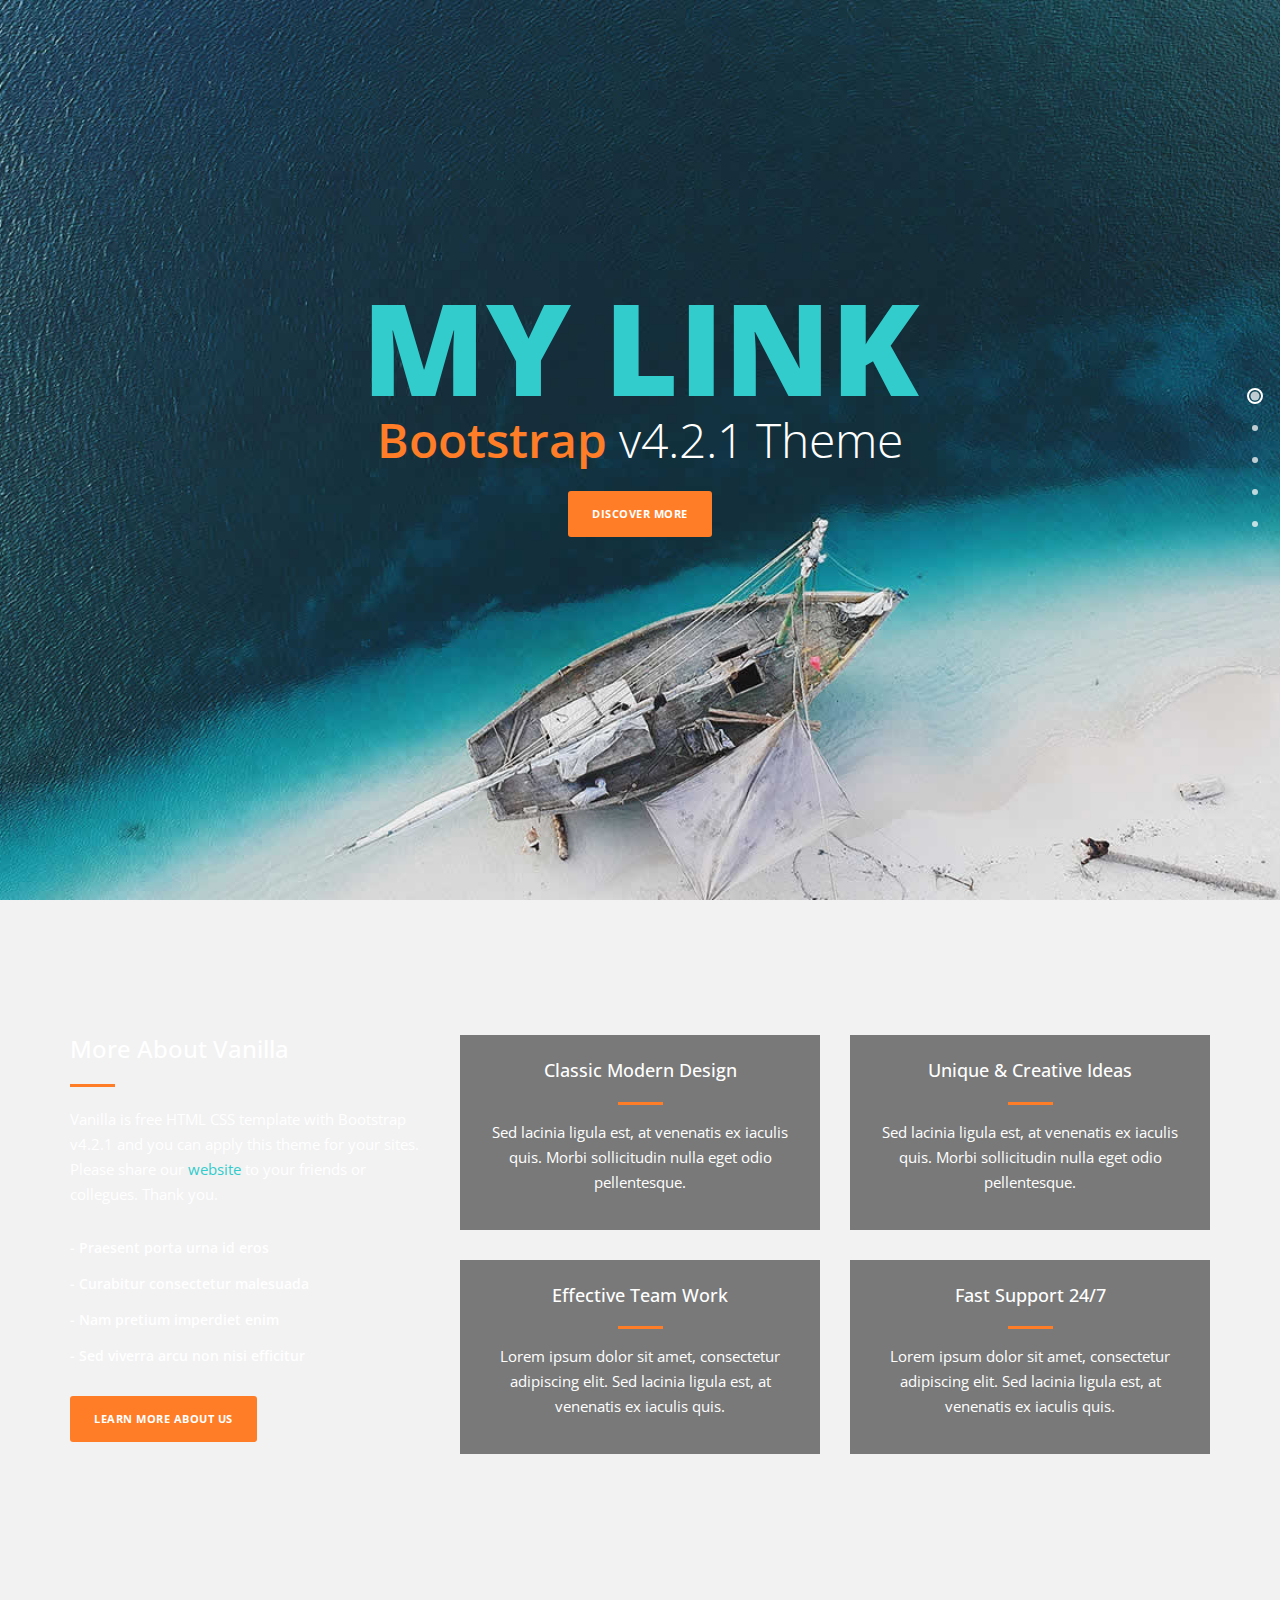
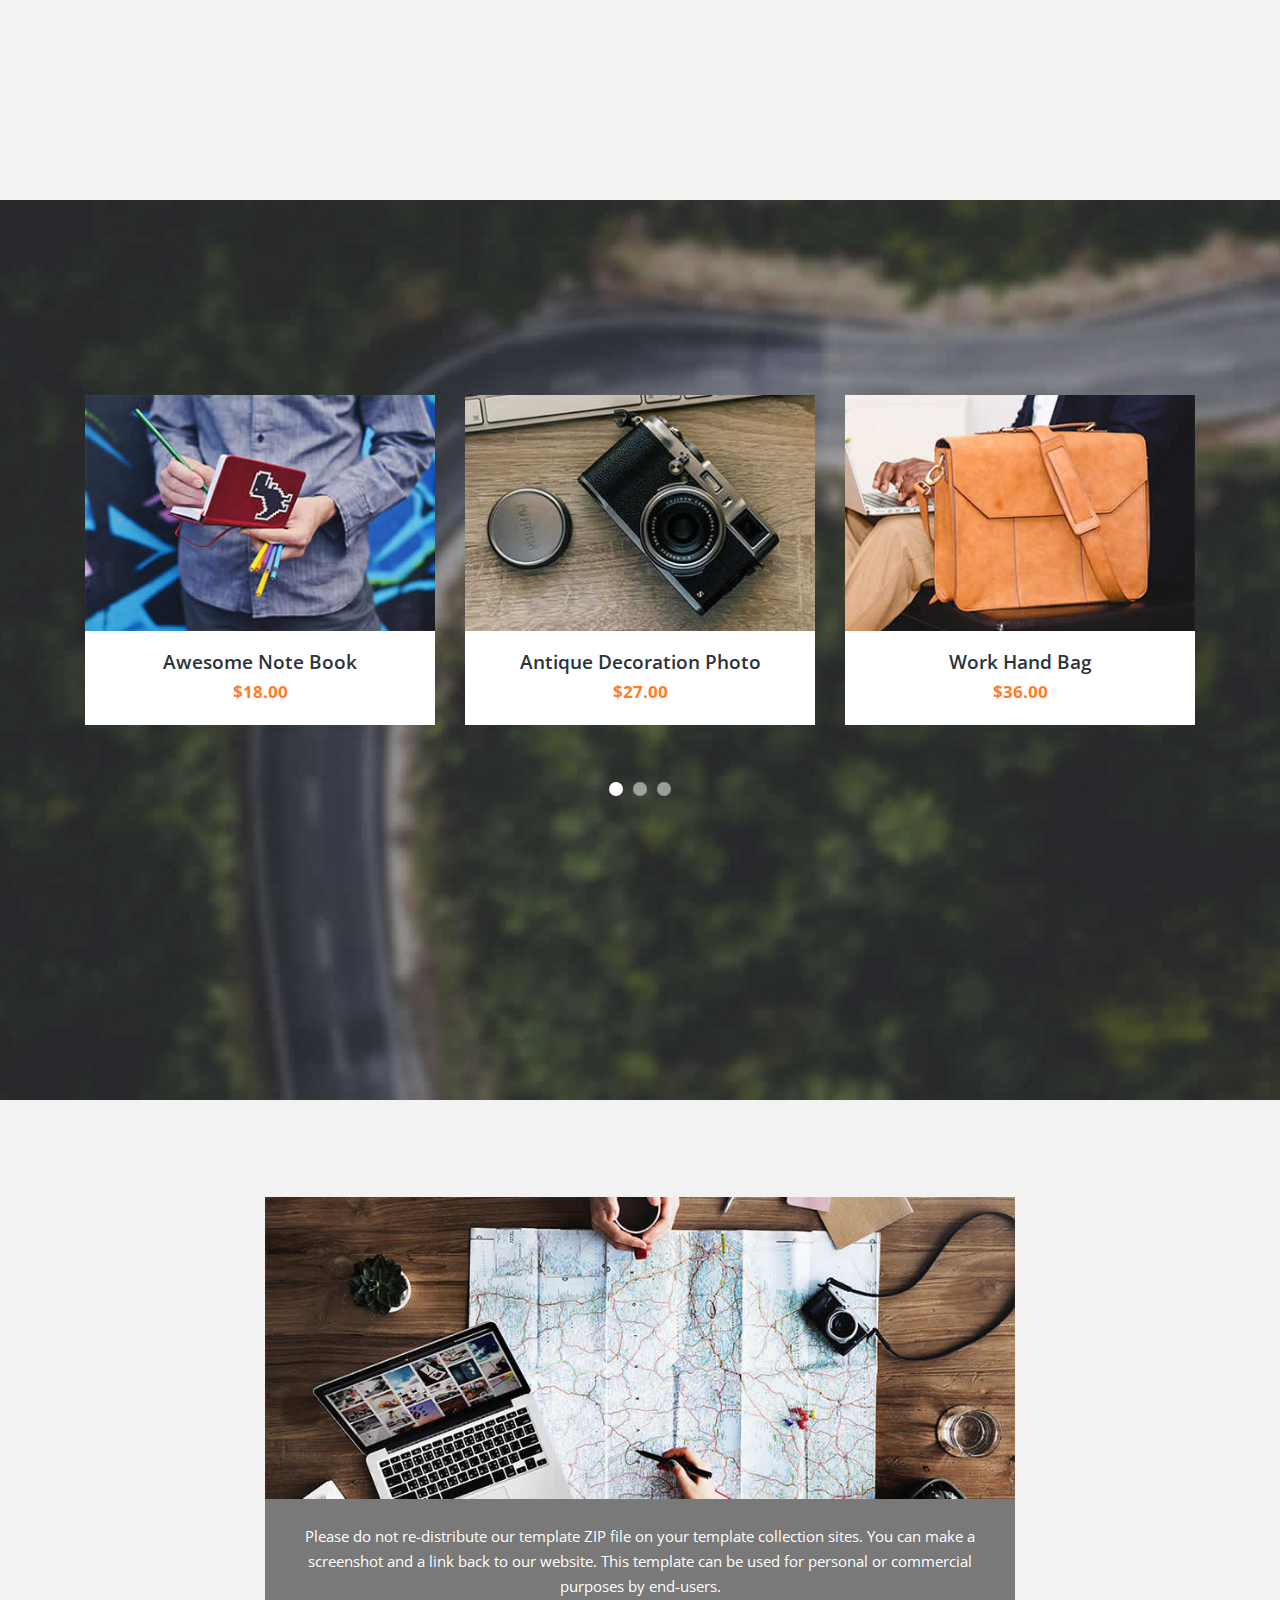
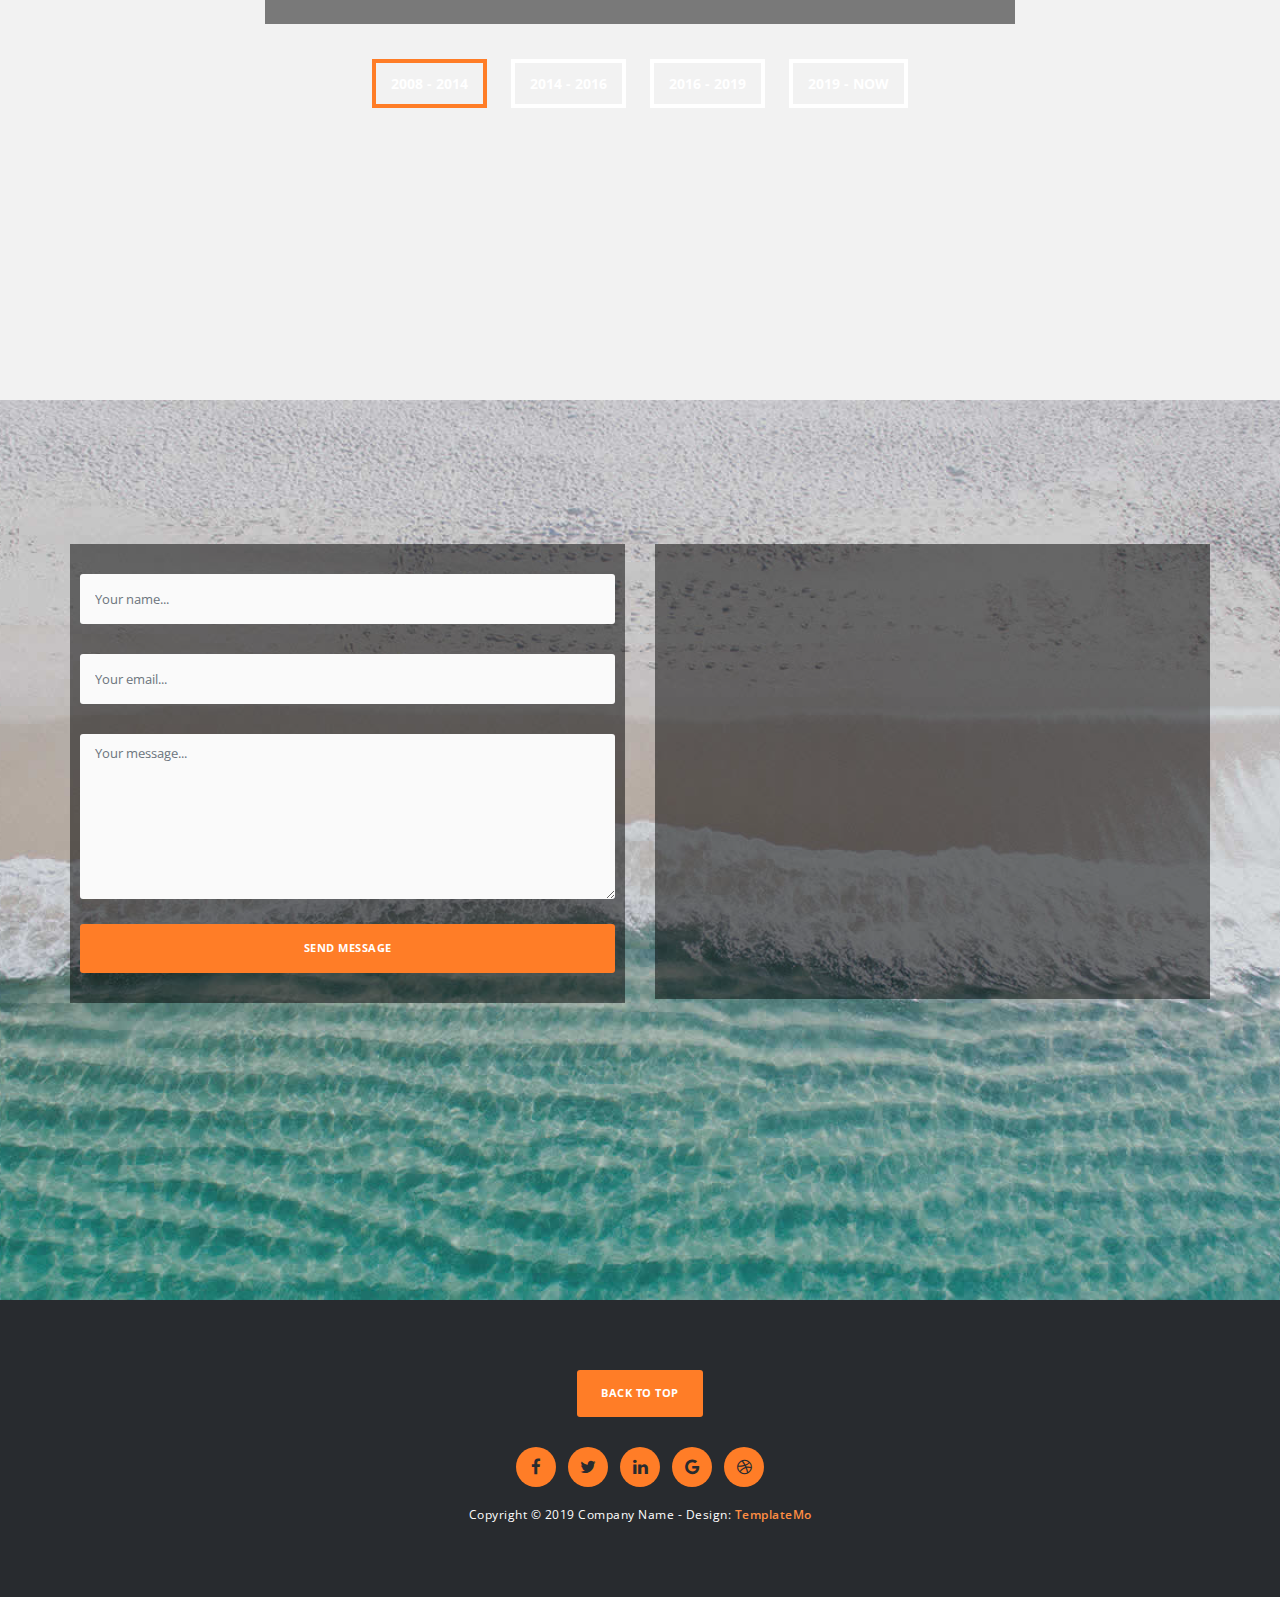
<file: index.html>
<!DOCTYPE html>
<html>
    <head>
        <meta charset="utf-8">
        <meta http-equiv="X-UA-Compatible" content="IE=edge,chrome=1">
        <title>Vanilla Bootstrap v4.2.1 Theme</title>
        <meta name="description" content="">
        <meta name="viewport" content="width=device-width, initial-scale=1">
        <link rel="apple-touch-icon" href="apple-touch-icon.png">

        <link rel="stylesheet" href="css/bootstrap.min.css">
        <link rel="stylesheet" href="css/fontAwesome.css">
        <link rel="stylesheet" href="css/hero-slider.css">
        <link rel="stylesheet" href="css/templatemo-main.css">
        <link rel="stylesheet" href="css/owl-carousel.css">

        <link href="https://fonts.googleapis.com/css?family=Open+Sans:300,400,600,700,800" rel="stylesheet">

        <script src="js/vendor/modernizr-2.8.3-respond-1.4.2.min.js"></script>
    </head>
<!--
Vanilla Template
https://templatemo.com/tm-526-vanilla
-->
<body>

    <div class="fixed-side-navbar">
        <ul class="nav flex-column">
            <li class="nav-item"><a class="nav-link" href="#home"><span>Intro</span></a></li>
            <li class="nav-item"><a class="nav-link" href="#services"><span>Services</span></a></li>
            <li class="nav-item"><a class="nav-link" href="#portfolio"><span>Portfolio</span></a></li>
            <li class="nav-item"><a class="nav-link" href="#our-story"><span>Our Story</span></a></li>
            <li class="nav-item"><a class="nav-link" href="#contact-us"><span>Contact Us</span></a></li>
        </ul>
    </div>

    <div class="parallax-content baner-content" id="home">
        <div class="container">
            <div class="first-content">
                <h1>
                    <a href="https://davidyehh.github.io/my-link/Welcome.html"> My Link </a>
                </h1>
                <span><em>Bootstrap</em> v4.2.1 Theme</span>
                <div class="primary-button">
                    <a href="#services">Discover More</a>
                </div>
            </div>
        </div>
    </div>


    <div class="service-content" id="services">
        <div class="container">
            <div class="row">
                <div class="col-md-4">
                    <div class="left-text">
                        <h4>More About Vanilla</h4>
                        <div class="line-dec"></div>
                        <p>Vanilla is free HTML CSS template with Bootstrap v4.2.1 and you can apply this theme for your sites. 
                        Please share our <a rel="nofollow" href="https://templatemo.com">website</a> to your friends or collegues. Thank you.</p>
                        <ul>
                            <li>-  Praesent porta urna id eros</li>
                            <li>-  Curabitur consectetur malesuada</li>
                            <li>-  Nam pretium imperdiet enim</li>
                            <li>-  Sed viverra arcu non nisi efficitur</li>
                        </ul>
                        <div class="primary-button">
                            <a href="#portfolio">Learn More About Us</a>
                        </div>
                    </div>
                </div>
                <div class="col-md-8">
                    <div class="row">
                        <div class="col-md-6">
                            <div class="service-item">
                                <h4>Classic Modern Design</h4>
                                <div class="line-dec"></div>
                                <p>Sed lacinia ligula est, at venenatis ex iaculis quis. Morbi sollicitudin nulla eget odio pellentesque.</p>
                            </div>
                        </div>
                        <div class="col-md-6">
                            <div class="service-item">
                                <h4>Unique &amp; Creative Ideas</h4>
                                <div class="line-dec"></div>
                                <p>Sed lacinia ligula est, at venenatis ex iaculis quis. Morbi sollicitudin nulla eget odio pellentesque.</p>
                            </div>
                        </div>
                        <div class="col-md-6">
                            <div class="service-item">
                                <h4>Effective Team Work</h4>
                                <div class="line-dec"></div>
                                <p>Lorem ipsum dolor sit amet, consectetur adipiscing elit. Sed lacinia ligula est, at venenatis ex iaculis quis.</p>
                            </div>
                        </div>
                        <div class="col-md-6">
                            <div class="service-item">
                                <h4>Fast Support 24/7</h4>
                                <div class="line-dec"></div>
                                <p>Lorem ipsum dolor sit amet, consectetur adipiscing elit. Sed lacinia ligula est, at venenatis ex iaculis quis.</p>
                            </div>
                        </div>
                    </div>
                </div>                
            </div>
        </div>
    </div>

    
    <div class="parallax-content projects-content" id="portfolio">
        <div class="container">
            <div class="row">
                <div class="col-md-12">
                    <div id="owl-testimonials" class="owl-carousel owl-theme">
                        <div class="item">
                            <div class="testimonials-item">
                                <a href="img/1st-big-item.jpg" data-lightbox="image-1"><img src="img/1st-item.jpg" alt=""></a>
                                <div class="text-content">
                                    <h4>Awesome Note Book</h4>
                                    <span>$18.00</span>
                                </div>
                            </div>
                        </div>
                        <div class="item">
                            <div class="testimonials-item">
                                <a href="img/2nd-big-item.jpg" data-lightbox="image-1"><img src="img/2nd-item.jpg" alt=""></a>
                                <div class="text-content">
                                    <h4>Antique Decoration Photo</h4>
                                    <span>$27.00</span>
                                </div>
                            </div>
                        </div>
                        <div class="item">
                            <div class="testimonials-item">
                                <a href="img/3rd-big-item.jpg" data-lightbox="image-1"><img src="img/3rd-item.jpg" alt=""></a>
                                <div class="text-content">
                                    <h4>Work Hand Bag</h4>
                                    <span>$36.00</span>
                                </div>
                            </div>
                        </div>
                        <div class="item">
                            <div class="testimonials-item">
                                <a href="img/4th-big-item.jpg" data-lightbox="image-1"><img src="img/4th-item.jpg" alt=""></a>
                                <div class="text-content">
                                    <h4>Smart Watch</h4>
                                    <span>$45.00</span>
                                </div>
                            </div>
                        </div>
                        <div class="item">
                            <div class="testimonials-item">
                                <a href="img/5th-big-item.jpg" data-lightbox="image-1"><img src="img/5th-item.jpg" alt=""></a>
                                <div class="text-content">
                                    <h4>PC Tablet Draw</h4>
                                    <span>$63.00</span>
                                </div>
                            </div>
                        </div>
                        <div class="item">
                            <div class="testimonials-item">
                                <a href="img/6th-big-item.jpg" data-lightbox="image-1"><img src="img/6th-item.jpg" alt=""></a>
                                <div class="text-content">
                                    <h4>Healthy Milkshake</h4>
                                    <span>$77.00</span>
                                </div>
                            </div>
                        </div>
                        <div class="item">
                            <div class="testimonials-item">
                                <a href="img/2nd-big-item.jpg" data-lightbox="image-1"><img src="img/2nd-item.jpg" alt=""></a>
                                <div class="text-content">
                                    <h4>Antique Decoration Photo</h4>
                                    <span>$84.50</span>
                                </div>
                            </div>
                        </div>
                        <div class="item">
                            <div class="testimonials-item">
                                <a href="img/1st-big-item.jpg" data-lightbox="image-1"><img src="img/1st-item.jpg" alt=""></a>
                                <div class="text-content">
                                    <h4>Awesome Notes Book</h4>
                                    <span>$96.75</span>
                                </div>
                            </div>
                        </div>
                    </div>
                </div>
            </div>
        </div>
    </div>


    <div class="tabs-content" id="our-story">
        <div class="container">
            <div class="row">
                <div class="col-md-8 mx-auto">
                    <div class="wrapper">
                    <section id="first-tab-group" class="tabgroup">
                      <div id="tab1">
                        <img src="img/1st-tab.jpg" alt="">
                        <p>Please do not re-distribute our template ZIP file on your template collection sites. You can make a screenshot and a link back to our website. This template can be used for personal or commercial purposes by end-users.</p>
                      </div>
                      <div id="tab2">
                        <img src="img/2nd-tab.jpg" alt="">
                        <p>Aliquam eu ultrices risus, sed condimentum diam. Duis risus nulla, elementum vitae nisi a, ornare maximus nisl. Morbi et vehicula est. Cras at vulputate justo. Cras eu nulla metus. Ut et pretium velit. Pellentesque at neque tristique dui tempor venenatis.</p>
                      </div>
                      <div id="tab3">
                        <img src="img/3rd-tab.jpg" alt="">
                        <p>Lorem ipsum dolor sit amet, consectetur adipiscing elit. Sed lacinia ligula est, at venenatis ex iaculis quis. Morbi sollicitudin nulla eget odio pellentesque, sed cursus diam iaculis.</p>
                      </div>
                      <div id="tab4">
                        <img src="img/4th-tab.jpg" alt="">
                        <p>Duis risus nulla, elementum vitae nisi a, ornare maximus nisl. Morbi et vehicula est. Cras at vulputate justo. Cras eu nulla metus. Ut et pretium velit. Pellentesque at neque tristique.</p>
                      </div>
                    </section>
                    <ul class="tabs clearfix" data-tabgroup="first-tab-group">
                      <li><a href="#tab1" class="active">2008 - 2014</a></li>
                      <li><a href="#tab2">2014 - 2016</a></li>
                      <li><a href="#tab3">2016 - 2019</a></li>
                      <li><a href="#tab4">2019 - Now</a></li>
                    </ul>
                    </div>
                </div>
            </div>
        </div>
    </div>


    <div class="parallax-content contact-content" id="contact-us">
        <div class="container">
            <div class="row">
                <div class="col-md-6">
                    <div class="contact-form">
                        <div class="row">
                            <form id="contact" action="" method="post">
                                <div class="row">
                                    <div class="col-md-12">
                                      <fieldset>
                                        <input name="name" type="text" class="form-control" id="name" placeholder="Your name..." required="">
                                      </fieldset>
                                    </div>
                                    <div class="col-md-12">
                                      <fieldset>
                                        <input name="email" type="email" class="form-control" id="email" placeholder="Your email..." required="">
                                      </fieldset>
                                    </div>
                                    <div class="col-md-12">
                                      <fieldset>
                                        <textarea name="message" rows="6" class="form-control" id="message" placeholder="Your message..." required=""></textarea>
                                      </fieldset>
                                    </div>
                                    <div class="col-md-12">
                                      <fieldset>
                                        <button type="submit" id="form-submit" class="btn">Send Message</button>
                                      </fieldset>
                                    </div>
                                </div>
                            </form>
                        </div>
                    </div>
                </div>
                <div class="col-md-6">
                    <div class="map">
                    <!-- How to change your own map point
                           1. Go to Google Maps
                           2. Click on your location point
                           3. Click "Share" and choose "Embed map" tab
                           4. Copy only URL and paste it within the src="" field below
                    -->

                        <iframe src="https://www.google.com/maps/embed?pb=!1m18!1m12!1m3!1d1197183.8373802372!2d-1.9415093691103689!3d6.781986417238027!2m3!1f0!2f0!3f0!3m2!1i1024!2i768!4f13.1!3m3!1m2!1s0xfdb96f349e85efd%3A0xb8d1e0b88af1f0f5!2sKumasi+Central+Market!5e0!3m2!1sen!2sth!4v1532967884907" width="100%" height="390" frameborder="0" style="border:0" allowfullscreen></iframe>
                    </div>
                </div>
            </div>
        </div>
    </div>

    <footer>
        <div class="container">
            <div class="row">
                <div class="col-md-12">
                    <div class="primary-button">
                        <a href="#home">Back To Top</a>
                    </div>
                    <ul>
                        <li><a href="#"><i class="fa fa-facebook"></i></a></li>
                        <li><a href="#"><i class="fa fa-twitter"></i></a></li>
                        <li><a href="#"><i class="fa fa-linkedin"></i></a></li>
                        <li><a href="#"><i class="fa fa-google"></i></a></li>
                        <li><a href="#"><i class="fa fa-dribbble"></i></a></li>
                    </ul>
                    <p>Copyright &copy; 2019 Company Name 
            
            		- Design: <a rel="nofollow noopener" href="https://templatemo.com"><em>TemplateMo</em></a></p>
                </div>
            </div>
        </div>
    </footer>



    <script src="https://ajax.googleapis.com/ajax/libs/jquery/1.11.2/jquery.min.js"></script>
    <script>window.jQuery || document.write('<script src="js/vendor/jquery-1.11.2.min.js"><\/script>')</script>
    <script src="js/vendor/bootstrap.min.js"></script>
    <script src="js/plugins.js"></script>
    <script src="js/main.js"></script>
    <script>
        function openCity(cityName) {
            var i;
            var x = document.getElementsByClassName("city");
            for (i = 0; i < x.length; i++) {
               x[i].style.display = "none";  
            }
            document.getElementById(cityName).style.display = "block";  
        }
    </script>

    <script>
        $(document).ready(function(){
          // Add smooth scrolling to all links
          $(".fixed-side-navbar a, .primary-button a").on('click', function(event) {

            // Make sure this.hash has a value before overriding default behavior
            if (this.hash !== "") {
              // Prevent default anchor click behavior
              event.preventDefault();

              // Store hash
              var hash = this.hash;

              // Using jQuery's animate() method to add smooth page scroll
              // The optional number (800) specifies the number of milliseconds it takes to scroll to the specified area
              $('html, body').animate({
                scrollTop: $(hash).offset().top
              }, 800, function(){
           
                // Add hash (#) to URL when done scrolling (default click behavior)
                window.location.hash = hash;
              });
            } // End if
          });
        });
    </script>

</body>
</html>
</file>
<file: css/hero-slider.css>
/* -------------------------------- 

Primary style

-------------------------------- */
*, *::after, *::before {
  -webkit-box-sizing: border-box;
  -moz-box-sizing: border-box;
  box-sizing: border-box;
}

html {
  font-size: 62.5%;
}

body {
  font-family: "Open Sans", sans-serif;
  color: #2c343b;
  background-color: #f2f2f2;
}

a {
  color: #d44457;
  text-decoration: none;
}

img {
  max-width: 100%;
}

/* -------------------------------- 

Main Components 

-------------------------------- */
.cd-header {
  position: absolute;
  z-index: 2;
  top: 0;
  left: 0;
  width: 100%;
  height: 50px;
  background-color: #21272c;
  -webkit-font-smoothing: antialiased;
  -moz-osx-font-smoothing: grayscale;
}
@media only screen and (min-width: 768px) {
  .cd-header {
    height: 70px;
    background-color: transparent;
  }
}

#cd-logo {
  float: left;
  margin: 13px 0 0 5%;
}
#cd-logo img {
  display: block;
}
@media only screen and (min-width: 768px) {
  #cd-logo {
    margin: 23px 0 0 5%;
  }
}

.cd-primary-nav {
  /* mobile first - navigation hidden by default, triggered by tap/click on navigation icon */
  float: right;
  margin-right: 5%;
  width: 44px;
  height: 100%;
}
.cd-primary-nav ul {
  position: absolute;
  top: 0;
  left: 0;
  width: 100%;
  -webkit-transform: translateY(-100%);
  -moz-transform: translateY(-100%);
  -ms-transform: translateY(-100%);
  -o-transform: translateY(-100%);
  transform: translateY(-100%);
}
.cd-primary-nav ul.is-visible {
  box-shadow: 0 3px 8px rgba(0, 0, 0, 0.2);
  -webkit-transform: translateY(50px);
  -moz-transform: translateY(50px);
  -ms-transform: translateY(50px);
  -o-transform: translateY(50px);
  transform: translateY(50px);
}
.cd-primary-nav a {
  display: block;
  height: 50px;
  line-height: 50px;
  padding-left: 5%;
  background: #21272c;
  border-top: 1px solid #333c44;
  color: #ffffff;
}
@media only screen and (min-width: 768px) {
  .cd-primary-nav {
    /* reset navigation values */
    width: auto;
    height: auto;
    background: none;
  }
  .cd-primary-nav ul {
    position: static;
    width: auto;
    -webkit-transform: translateY(0);
    -moz-transform: translateY(0);
    -ms-transform: translateY(0);
    -o-transform: translateY(0);
    transform: translateY(0);
    line-height: 70px;
  }
  .cd-primary-nav ul.is-visible {
    -webkit-transform: translateY(0);
    -moz-transform: translateY(0);
    -ms-transform: translateY(0);
    -o-transform: translateY(0);
    transform: translateY(0);
  }
  .cd-primary-nav li {
    display: inline-block;
    margin-left: 1em;
  }
  .cd-primary-nav a {
    display: inline-block;
    height: auto;
    font-weight: 600;
    line-height: normal;
    background: transparent;
    padding: .6em 1em;
    border-top: none;
  }
}

/* -------------------------------- 

Slider

-------------------------------- */
.cd-hero {
  position: relative;
  -webkit-font-smoothing: antialiased;
  -moz-osx-font-smoothing: grayscale;
}

.cd-hero-slider {
  position: relative;
  height: 360px;
  overflow: hidden;
}
.cd-hero-slider li {
  position: absolute;
  top: 0;
  left: 0;
  width: 100%;
  height: 100%;
  -webkit-transform: translateX(100%);
  -moz-transform: translateX(100%);
  -ms-transform: translateX(100%);
  -o-transform: translateX(100%);
  transform: translateX(100%);
}
.cd-hero-slider li.selected {
  /* this is the visible slide */
  position: relative;
  -webkit-transform: translateX(0);
  -moz-transform: translateX(0);
  -ms-transform: translateX(0);
  -o-transform: translateX(0);
  transform: translateX(0);
}
.cd-hero-slider li.move-left {
  /* slide hidden on the left */
  -webkit-transform: translateX(-100%);
  -moz-transform: translateX(-100%);
  -ms-transform: translateX(-100%);
  -o-transform: translateX(-100%);
  transform: translateX(-100%);
}
.cd-hero-slider li.is-moving, .cd-hero-slider li.selected {
  /* the is-moving class is assigned to the slide which is moving outside the viewport */
  -webkit-transition: -webkit-transform 0.5s;
  -moz-transition: -moz-transform 0.5s;
  transition: transform 0.5s;
}
@media only screen and (min-width: 768px) {
  .cd-hero-slider {
    height: 500px;
  }
}
@media only screen and (min-width: 1170px) {
  .cd-hero-slider {
    height: 680px;
  }
}

/* -------------------------------- 

Single slide style

-------------------------------- */
.cd-hero-slider li {
  background-position: center center;
  background-size: cover;
  background-repeat: no-repeat;
}
.cd-hero-slider li:first-of-type {
  background-image: url(../img/slide_01.jpg);
}
.cd-hero-slider li:nth-of-type(2) {
  background-image: url(../img/slide_02.jpg);
}
.cd-hero-slider li:nth-of-type(3) {
  background-image: url(../img/slide_03.jpg);
}
.cd-hero-slider .cd-full-width,
.cd-hero-slider .cd-half-width {
  position: absolute;
  width: 100%;
  height: 100%;
  z-index: 1;
  left: 0;
  top: 0;
  /* this padding is used to align the text */
  padding-top: 80px;
  text-align: center;
  /* Force Hardware Acceleration in WebKit */
  -webkit-backface-visibility: hidden;
  backface-visibility: hidden;
  -webkit-transform: translateZ(0);
  -moz-transform: translateZ(0);
  -ms-transform: translateZ(0);
  -o-transform: translateZ(0);
  transform: translateZ(0);
}
.cd-hero-slider .cd-img-container {
  /* hide image on mobile device */
  display: none;
}
.cd-hero-slider .cd-img-container img {
  position: absolute;
  left: 50%;
  top: 50%;
  bottom: auto;
  right: auto;
  -webkit-transform: translateX(-50%) translateY(-50%);
  -moz-transform: translateX(-50%) translateY(-50%);
  -ms-transform: translateX(-50%) translateY(-50%);
  -o-transform: translateX(-50%) translateY(-50%);
  transform: translateX(-50%) translateY(-50%);
}
.cd-hero-slider .cd-bg-video-wrapper {
  /* hide video on mobile device */
  display: none;
  position: absolute;
  top: 0;
  left: 0;
  width: 100%;
  height: 100%;
  overflow: hidden;
}
.cd-hero-slider .cd-bg-video-wrapper video {
  /* you won't see this element in the html, but it will be injected using js */
  display: block;
  min-height: 100%;
  min-width: 100%;
  max-width: none;
  height: auto;
  width: auto;
  position: absolute;
  left: 50%;
  top: 50%;
  bottom: auto;
  right: auto;
  -webkit-transform: translateX(-50%) translateY(-50%);
  -moz-transform: translateX(-50%) translateY(-50%);
  -ms-transform: translateX(-50%) translateY(-50%);
  -o-transform: translateX(-50%) translateY(-50%);
  transform: translateX(-50%) translateY(-50%);
}
.cd-hero-slider h2, .cd-hero-slider p {
  text-shadow: 0 1px 3px rgba(0, 0, 0, 0.1);
  line-height: 1.2;
  margin: 0 auto 14px;
  color: #ffffff;
  width: 90%;
  max-width: 400px;
}
.cd-hero-slider h2 {
  font-size: 2.4rem;
}
.cd-hero-slider p {
  font-size: 1.4rem;
  line-height: 1.4;
}
.cd-hero-slider .cd-btn {
  display: inline-block;
  padding: 1.2em 1.4em;
  margin-top: .8em;
  background-color: rgba(212, 68, 87, 0.9);
  font-size: 1.3rem;
  font-weight: 700;
  letter-spacing: 1px;
  color: #ffffff;
  text-transform: uppercase;
  box-shadow: 0 3px 6px rgba(0, 0, 0, 0.1);
  -webkit-transition: background-color 0.2s;
  -moz-transition: background-color 0.2s;
  transition: background-color 0.2s;
}
.cd-hero-slider .cd-btn.secondary {
  background-color: rgba(22, 26, 30, 0.8);
}
.cd-hero-slider .cd-btn:nth-of-type(2) {
  margin-left: 1em;
}
.no-touch .cd-hero-slider .cd-btn:hover {
  background-color: #d44457;
}
.no-touch .cd-hero-slider .cd-btn.secondary:hover {
  background-color: #161a1e;
}
@media only screen and (min-width: 768px) {
  .cd-hero-slider .cd-full-width,
  .cd-hero-slider .cd-half-width {
    padding-top: 150px;
  }
  .cd-hero-slider .cd-bg-video-wrapper {
    display: block;
  }
  .cd-hero-slider .cd-half-width {
    width: 45%;
  }
  .cd-hero-slider .cd-half-width:first-of-type {
    left: 5%;
  }
  .cd-hero-slider .cd-half-width:nth-of-type(2) {
    right: 5%;
    left: auto;
  }
  .cd-hero-slider .cd-img-container {
    display: block;
  }
  .cd-hero-slider h2, .cd-hero-slider p {
    max-width: 520px;
  }
  .cd-hero-slider h2 {
    font-size: 2.4em;
    font-weight: 300;
  }
  .cd-hero-slider .cd-btn {
    font-size: 1.4rem;
  }
}
@media only screen and (min-width: 1170px) {
  .cd-hero-slider .cd-full-width,
  .cd-hero-slider .cd-half-width {
    padding-top: 250px;
  }
  .cd-hero-slider h2, .cd-hero-slider p {
    margin-bottom: 20px;
  }
  .cd-hero-slider h2 {
    font-size: 3.2em;
  }
  .cd-hero-slider p {
    font-size: 1.6rem;
  }
}

/* -------------------------------- 

Single slide animation

-------------------------------- */
@media only screen and (min-width: 768px) {
  .cd-hero-slider .cd-half-width {
    opacity: 0;
    -webkit-transform: translateX(40px);
    -moz-transform: translateX(40px);
    -ms-transform: translateX(40px);
    -o-transform: translateX(40px);
    transform: translateX(40px);
  }
  .cd-hero-slider .move-left .cd-half-width {
    -webkit-transform: translateX(-40px);
    -moz-transform: translateX(-40px);
    -ms-transform: translateX(-40px);
    -o-transform: translateX(-40px);
    transform: translateX(-40px);
  }
  .cd-hero-slider .selected .cd-half-width {
    /* this is the visible slide */
    opacity: 1;
    -webkit-transform: translateX(0);
    -moz-transform: translateX(0);
    -ms-transform: translateX(0);
    -o-transform: translateX(0);
    transform: translateX(0);
  }
  .cd-hero-slider .is-moving .cd-half-width {
    /* this is the slide moving outside the viewport 
    wait for the end of the transition on the <li> parent before set opacity to 0 and translate to 40px/-40px */
    -webkit-transition: opacity 0s 0.5s, -webkit-transform 0s 0.5s;
    -moz-transition: opacity 0s 0.5s, -moz-transform 0s 0.5s;
    transition: opacity 0s 0.5s, transform 0s 0.5s;
  }
  .cd-hero-slider li.selected.from-left .cd-half-width:nth-of-type(2),
  .cd-hero-slider li.selected.from-right .cd-half-width:first-of-type {
    /* this is the selected slide - different animation if it's entering from left or right */
    -webkit-transition: opacity 0.4s 0.2s, -webkit-transform 0.5s 0.2s;
    -moz-transition: opacity 0.4s 0.2s, -moz-transform 0.5s 0.2s;
    transition: opacity 0.4s 0.2s, transform 0.5s 0.2s;
  }
  .cd-hero-slider li.selected.from-left .cd-half-width:first-of-type,
  .cd-hero-slider li.selected.from-right .cd-half-width:nth-of-type(2) {
    /* this is the selected slide - different animation if it's entering from left or right */
    -webkit-transition: opacity 0.4s 0.4s, -webkit-transform 0.5s 0.4s;
    -moz-transition: opacity 0.4s 0.4s, -moz-transform 0.5s 0.4s;
    transition: opacity 0.4s 0.4s, transform 0.5s 0.4s;
  }
  .cd-hero-slider .cd-full-width h2,
  .cd-hero-slider .cd-full-width p,
  .cd-hero-slider .cd-full-width .cd-btn {
    opacity: 0;
    -webkit-transform: translateX(100px);
    -moz-transform: translateX(100px);
    -ms-transform: translateX(100px);
    -o-transform: translateX(100px);
    transform: translateX(100px);
  }
  .cd-hero-slider .move-left .cd-full-width h2,
  .cd-hero-slider .move-left .cd-full-width p,
  .cd-hero-slider .move-left .cd-full-width .cd-btn {
    opacity: 0;
    -webkit-transform: translateX(-100px);
    -moz-transform: translateX(-100px);
    -ms-transform: translateX(-100px);
    -o-transform: translateX(-100px);
    transform: translateX(-100px);
  }
  .cd-hero-slider .selected .cd-full-width h2,
  .cd-hero-slider .selected .cd-full-width p,
  .cd-hero-slider .selected .cd-full-width .cd-btn {
    /* this is the visible slide */
    opacity: 1;
    -webkit-transform: translateX(0);
    -moz-transform: translateX(0);
    -ms-transform: translateX(0);
    -o-transform: translateX(0);
    transform: translateX(0);
  }
  .cd-hero-slider li.is-moving .cd-full-width h2,
  .cd-hero-slider li.is-moving .cd-full-width p,
  .cd-hero-slider li.is-moving .cd-full-width .cd-btn {
    /* this is the slide moving outside the viewport 
    wait for the end of the transition on the li parent before set opacity to 0 and translate to 100px/-100px */
    -webkit-transition: opacity 0s 0.5s, -webkit-transform 0s 0.5s;
    -moz-transition: opacity 0s 0.5s, -moz-transform 0s 0.5s;
    transition: opacity 0s 0.5s, transform 0s 0.5s;
  }
  .cd-hero-slider li.selected h2 {
    -webkit-transition: opacity 0.4s 0.2s, -webkit-transform 0.5s 0.2s;
    -moz-transition: opacity 0.4s 0.2s, -moz-transform 0.5s 0.2s;
    transition: opacity 0.4s 0.2s, transform 0.5s 0.2s;
  }
  .cd-hero-slider li.selected p {
    -webkit-transition: opacity 0.4s 0.3s, -webkit-transform 0.5s 0.3s;
    -moz-transition: opacity 0.4s 0.3s, -moz-transform 0.5s 0.3s;
    transition: opacity 0.4s 0.3s, transform 0.5s 0.3s;
  }
  .cd-hero-slider li.selected .cd-btn {
    -webkit-transition: opacity 0.4s 0.4s, -webkit-transform 0.5s 0.4s, background-color 0.2s 0s;
    -moz-transition: opacity 0.4s 0.4s, -moz-transform 0.5s 0.4s, background-color 0.2s 0s;
    transition: opacity 0.4s 0.4s, transform 0.5s 0.4s, background-color 0.2s 0s;
  }
}
/* -------------------------------- 

Slider navigation

-------------------------------- */
.cd-slider-nav {
  display: none;
  position: absolute;
  width: 100%;
  bottom: 0;
  z-index: 2;
  text-align: center;
  height: 55px;
  background-color: rgba(0, 1, 1, 0.5);
}
.cd-slider-nav nav, .cd-slider-nav ul, .cd-slider-nav li, .cd-slider-nav a {
  height: 100%;
}
.cd-slider-nav nav {
  display: inline-block;
  position: relative;
}
.cd-slider-nav .cd-marker {
  position: absolute;
  bottom: 0;
  left: 0;
  width: 60px;
  height: 100%;
  color: #d44457;
  background-color: #ffffff;
  box-shadow: inset 0 2px 0 currentColor;
  -webkit-transition: -webkit-transform 0.2s, box-shadow 0.2s;
  -moz-transition: -moz-transform 0.2s, box-shadow 0.2s;
  transition: transform 0.2s, box-shadow 0.2s;
}
.cd-slider-nav .cd-marker.item-2 {
  -webkit-transform: translateX(100%);
  -moz-transform: translateX(100%);
  -ms-transform: translateX(100%);
  -o-transform: translateX(100%);
  transform: translateX(100%);
}
.cd-slider-nav .cd-marker.item-3 {
  -webkit-transform: translateX(200%);
  -moz-transform: translateX(200%);
  -ms-transform: translateX(200%);
  -o-transform: translateX(200%);
  transform: translateX(200%);
}
.cd-slider-nav .cd-marker.item-4 {
  -webkit-transform: translateX(300%);
  -moz-transform: translateX(300%);
  -ms-transform: translateX(300%);
  -o-transform: translateX(300%);
  transform: translateX(300%);
}
.cd-slider-nav .cd-marker.item-5 {
  -webkit-transform: translateX(400%);
  -moz-transform: translateX(400%);
  -ms-transform: translateX(400%);
  -o-transform: translateX(400%);
  transform: translateX(400%);
}
.cd-slider-nav ul::after {
  clear: both;
  content: "";
  display: table;
}
.cd-slider-nav li {
  display: inline-block;
  width: 60px;
  float: left;
}
.cd-slider-nav li.selected a {
  color: #2c343b;
}
.no-touch .cd-slider-nav li.selected a:hover {
  background-color: transparent;
}
.cd-slider-nav a {
  display: block;
  position: relative;
  padding-top: 35px;
  font-size: 1rem;
  font-weight: 700;
  color: #a8b4be;
  -webkit-transition: background-color 0.2s;
  -moz-transition: background-color 0.2s;
  transition: background-color 0.2s;
}
.cd-slider-nav a::before {
  content: '';
  position: absolute;
  width: 24px;
  height: 24px;
  top: 8px;
  left: 50%;
  right: auto;
  -webkit-transform: translateX(-50%);
  -moz-transform: translateX(-50%);
  -ms-transform: translateX(-50%);
  -o-transform: translateX(-50%);
  transform: translateX(-50%);
}
.no-touch .cd-slider-nav a:hover {
  background-color: rgba(0, 1, 1, 0.5);
}
.cd-slider-nav li:first-of-type a::before {
  background-position: 0 0;
}
.cd-slider-nav li.selected:first-of-type a::before {
  background-position: 0 -24px;
}
.cd-slider-nav li:nth-of-type(2) a::before {
  background-position: -24px 0;
}
.cd-slider-nav li.selected:nth-of-type(2) a::before {
  background-position: -24px -24px;
}
.cd-slider-nav li:nth-of-type(3) a::before {
  background-position: -48px 0;
}
.cd-slider-nav li.selected:nth-of-type(3) a::before {
  background-position: -48px -24px;
}
.cd-slider-nav li:nth-of-type(4) a::before {
  background-position: -72px 0;
}
.cd-slider-nav li.selected:nth-of-type(4) a::before {
  background-position: -72px -24px;
}
.cd-slider-nav li:nth-of-type(5) a::before {
  background-position: -96px 0;
}
.cd-slider-nav li.selected:nth-of-type(5) a::before {
  background-position: -96px -24px;
}
@media only screen and (min-width: 768px) {
  .cd-slider-nav {
    height: 80px;
  }
  .cd-slider-nav .cd-marker,
  .cd-slider-nav li {
    width: 95px;
  }
  .cd-slider-nav a {
    padding-top: 48px;
    font-size: 1.1rem;
    text-transform: uppercase;
  }
  .cd-slider-nav a::before {
    top: 18px;
  }
}

/* -------------------------------- 

Main content

-------------------------------- */
.cd-main-content {
  width: 90%;
  max-width: 768px;
  margin: 0 auto;
  padding: 2em 0;
}
.cd-main-content p {
  font-size: 1.4rem;
  line-height: 1.8;
  color: #999999;
  margin: 2em 0;
}
@media only screen and (min-width: 1170px) {
  .cd-main-content {
    padding: 3em 0;
  }
  .cd-main-content p {
    font-size: 1.6rem;
  }
}

/* -------------------------------- 

Javascript disabled

-------------------------------- */
.no-js .cd-hero-slider li {
  display: none;
}
.no-js .cd-hero-slider li.selected {
  display: block;
}

.no-js .cd-slider-nav {
  display: none;
}
</file>
<file: css/templatemo-main.css>
/*

Vanilla Template

https://templatemo.com/tm-526-vanilla

*/

p {
  font-size: 15px;
  line-height: 25px;
}

section {
  padding: 25px 0 35px;
  background: #fff;
}

body { 
  position: relative; /* we need this for the scrollspy */ 
  font-size: 14px;
}

a { color: #3CC; }

a:hover { color: #FF0; }

/*----------
  NAV
----------*/

.fixed-side-navbar {
  position: fixed;
  top: 50%;
  right: 0;
  z-index: 99999;
  margin-top: -100px;
  text-align: right;
  padding: 30px 0;
  -webkit-transition: all .3s;
  transition: all .3s;
}
.fixed-side-navbar:hover {
  background: transparent;
}
.fixed-side-navbar:hover .nav > li > a > span {
  color: rgba(0, 0, 0, 0.5);
  display: block;
  background-color: #fff;
  text-align: center;
  text-transform: uppercase;
  font-size: 12px;
  padding: 2px 12px;
  border-radius: 15px;
}
.fixed-side-navbar .nav > li a.active {
  background-color: transparent;
  color: black;
}
.fixed-side-navbar .nav > li a.active:after {
  -webkit-transform: scale(0.9);
          transform: scale(0.9);
}
.fixed-side-navbar .nav > li a.active:before {
  content: '';
  position: absolute;
  top: 50%;
  right: 17px;
  margin-top: -8px;
  width: 16px;
  height: 16px;
  background: transparent;
  border: 2px solid #fff;
  border-radius: 10px;
}
.nav>li {
  position: relative;
  display: block;
}
.fixed-side-navbar .nav > li a {
  color: #fff;
  min-height: 32px;
  background: transparent;
  padding: 5px 45px 5px 25px;
  border-right: none;
}
.fixed-side-navbar .nav > li a span {
  display: none;
  -webkit-transition: all .2s;
  transition: all .2s;
}
.fixed-side-navbar .nav > li a:after {
  content: '';
  position: absolute;
  top: 50%;
  right: 20px;
  margin-top: -5px;
  width: 10px;
  height: 10px;
  border-radius: 10px;
  background: rgba(250, 250, 250, 0.75);
  -webkit-transition: all .3s;
  transition: all .3s;
  -webkit-transform: scale(0.6);
          transform: scale(0.6);
}
.fixed-side-navbar .nav > li a:hover {
  background-color: transparent;
  border-top-left-radius: 5px;
  border-bottom-left-radius: 5px;
  border-color: black;
  boder-right: 0;
}
.fixed-side-navbar .nav > li a:hover > span {
  color: black;
  display: block;
}

.fadeInRight {
  -webkit-animation-name: fadeInRight;
          animation-name: fadeInRight;
}


.primary-button a {
  display: inline-block;
  background-color: #ff7d27;
  padding: 15px 24px;
  border-radius: 3px;
  text-transform: uppercase;
  font-size: 11px;
  color: #fff;
  font-weight: 700;
  text-decoration: none;
  letter-spacing: 0.5px;
}


.parallax-content {
  width: 100%;
  min-height: 100vh;
  background-size: cover;
}


.baner-content {
  padding-top: 30vh;
  text-align: center;
  background-image: url(../img/1st-section.jpg);
}

.baner-content h1 {
  margin-top: 0px;
  font-size: 128px;
  color: #fff;
  font-weight: 900;
  text-transform: uppercase;
  margin-bottom: 0px;
}

.baner-content em {
  color: #ff7d27;
  font-weight: 600;
  font-style: normal;
}

.baner-content span {
  display: inline-block;
  margin-top: -20px;
  font-weight: 300;
  font-size: 48px;
  color: #fff;
}

.baner-content .primary-button {
  margin-top: 15px;
}



.service-content {
  padding-left: 15px;
  padding-right: 15px;
  padding-top: 15vh;
  background-image: url(../img/2nd-section.jpg);
  background-attachment: fixed;
  min-height: 100vh;
  background-size: cover;
  background-position: center center;
}

.service-content .left-text h4 {
  font-size: 24px;
  font-weight: 500;
  color: #fff;
}

h4, .h4 {
  font-size: 18px;
}

.service-content .left-text .line-dec {
  width: 45px;
  height: 3px;
  background-color: #ff7d27;
  margin: 20px 0px 20px 0px;
}

.service-content .left-text p {
  color: #fff;
}

.service-content .left-text ul {
  padding: 0;
  margin-top: 30px;
  list-style: none;
}

.service-content .left-text ul li {
  margin: 15px 0px;
  font-weight: 600;
  color: #fff;
}

.service-content .left-text .primary-button {
  margin: 30px 0px;
}

.service-content .service-item {
  background-color: rgba(0, 0, 0, 0.5);
  padding: 25px 30px;
  text-align: center;
  color: #fff;
  margin-bottom: 30px;
}

.service-content .service-item .line-dec {
  width: 45px;
  height: 3px;
  background-color: #ff7d27;
  margin: 20px auto 15px auto;
}



.projects-content {
  padding-top: 20vh;
  background-image: url(../img/3rd-section.jpg);
}

.projects-content .item img {
  width: 100%;
}

.projects-content .item {
  margin: 15px;
}

.projects-content .item .text-content {
  background-color: #fff;
  text-align: center;
  padding: 20px;
}

.projects-content .item .text-content h4 {
  margin-top: 0px;
  font-size: 19px;
  font-weight: 600;
}

.projects-content .item .text-content span {
  font-style: normal;
  font-size: 17px;
  font-weight: 700;
  color: #ff7d27;
}

.owl-pagination {
  margin-top: 40px;
  opacity: 1;
  display: inline-block;
}

.owl-page span {
  display: block;
  width: 14px;
  height: 14px;
  margin: 0px 5px;
  filter: alpha(opacity=50);
  opacity: 0.5;
  -webkit-border-radius: 20px;
  -moz-border-radius: 20px;
  border-radius: 20px;
  background: #fff;
}


.tabs-content {
  padding-left: 15px;
  padding-right: 15px;
  padding-top: 8vh;
  background-image: url(../img/4th-section.jpg);
  background-attachment: fixed;
  min-height: 100vh;
  background-size: cover;
  background-position: center center;
}

section {
  background-color: transparent;
  padding-bottom: 15px;
}

.wrapper {
  text-align: center;
}

.tabs {
  list-style: none;
  margin: 0px;
  padding: 0px;
}

.tabs li {
  display: inline-block;
  text-align: center;
  margin: 10px;
}

.tabs a {
  display:block;
  text-align:center;
  text-decoration:none;
  text-transform:uppercase;
  color:#fff;
  font-size: 14px;
  font-weight: 700;
  padding:10px 15px;
  border:4px solid #fff;
}

.tabs a:hover {
  color: #ff7d27;
}

.tabs .active {
  border:4px solid #ff7d27;
}

.tabgroup div  {

}

.tabgroup p {
  background-color: rgba(0, 0, 0, 0.5);
  color: #fff;
  padding: 25px;
}

.clearfix:after {
  content:"";
  display:table;
  clear:both;
}


.contact-content {
  padding-left: 15px;
  padding-right: 15px;
  padding-top: 16vh;
  background-image: url(../img/5th-section.jpg);
}

.contact-form {
  background-color: rgba(0, 0, 0, 0.5);
  padding: 30px 25px;
  margin-bottom: 30px;
}

#contact input {
  border-radius: 3px;
  padding-left: 15px;
  font-size: 13px;
  color: #232323;
  background-color: rgba(250, 250, 250, 1);
  outline: none;
  border: none;
  box-shadow: none;
  line-height: 50px;
  height: 50px;
  width: 100%;
  margin-bottom: 30px;
}

#contact textarea {
  border-radius: 3px;
  padding-left: 15px;
  padding-top: 10px;
  font-size: 13px;
  color: #232323;
  background-color: rgba(250, 250, 250, 1);
  outline: none;
  border: none;
  box-shadow: none;
  height: 165px;
  max-height: 220px;
  width: 100%;
  margin-bottom: 25px;
}

#contact button {
  display: inline-block;
  background-color: #ff7d27;
  padding: 15px 24px;
  width: 100%;
  border-radius: 3px;
  text-transform: uppercase;
  font-size: 11px;
  color: #fff;
  font-weight: 700;
  text-decoration: none;
  letter-spacing: 0.5px;
}

.map {
  margin-bottom: 30px;
  width: 100%;
  background-color: rgba(0, 0, 0, 0.5);
  padding: 30px 20px;
}



footer {
  text-align: center;
  background-color: #282b2f;
  padding: 70px 0px;
}

footer .primary-button {
  margin-bottom: 30px;
}

footer ul {
  padding: 0px;
  margin: 0px;
  list-style: none;
}

footer ul li {
  display: inline-block;
  margin: 0px 4px;
}

footer ul li a {
  width: 40px;
  height: 40px;
  line-height: 40px;
  text-align: center;
  display: inline-block;
  background-color: #ff7d27;
  color: #282b2f;
  border-radius: 50%;
  text-decoration: none;
  transition: all 0.5s;
  font-size: 17px;
}

footer ul li a:hover {
  color: #282b2f;
  background-color: #ff8e43;
}

footer p {
  font-size: 12px;
  color: #fff;
  margin-top: 15px;
  color: #fff;
  letter-spacing: 0.5px;
  margin-bottom: 0px;
}

footer em {
  color: #ff8e43;
  font-weight: 600;
  font-style: normal;
}

@media (max-width: 767px){
  
  .baner-content {
    padding-top: 30vh;
  }

  .baner-content h1 {
    font-size: 64px;
  }

  .baner-content em {
  }

  .baner-content span {
    font-size: 24px;
  }

  .baner-content .primary-button {
    margin-top: 15px;
  }

  .service-content {
    padding-top: 5vh;
    text-align: center;
  }

  .service-content .left-text .line-dec {
    width: 45px;
    height: 3px;
    background-color: #ff7d27;
    margin: 20px auto 20px auto;
  }

  .service-content .left-text ul {
    text-align: left;
  }

  .service-content .service-item {
    background-color: rgba(0, 0, 0, 0.5);
    padding: 25px 30px;
    text-align: center;
    color: #fff;
    margin-bottom: 30px;
  }

}

@media (min-width: 1200px) {
  .container {
    max-width: 1170px;
  }
}

/* LIGHT BOX */

body:after {
  content: url(../img/close.png) url(../img/loading.gif) url(../img/prev.png) url(../img/next.png);
  display: none;
}

body.lb-disable-scrolling {
  overflow: hidden;
}

.lightboxOverlay {
  position: absolute;
  top: 0;
  left: 0;
  z-index: 99999;
  background-color: black;
  filter: progid:DXImageTransform.Microsoft.Alpha(Opacity=80);
  opacity: 0.8;
  display: none;
}

.lightbox {
  position: absolute;
  top: 0;
  left: 0;
  width: 100%;
  z-index: 100000;
  text-align: center;
  line-height: 0;
  font-weight: normal;
}

.lightbox .lb-image {
  display: block;
  height: auto;
  max-width: inherit;
  max-height: none;
  border-radius: 3px;

  /* Image border */
  border: 4px solid white;
}

.lightbox a img {
  border: none;
}

.lb-outerContainer {
  position: relative;
  *zoom: 1;
  width: 250px;
  height: 250px;
  margin: 0 auto;
  border-radius: 4px;

  /* Background color behind image.
     This is visible during transitions. */
  background-color: white;
}

.lb-outerContainer:after {
  content: "";
  display: table;
  clear: both;
}

.lb-loader {
  position: absolute;
  top: 43%;
  left: 0;
  height: 25%;
  width: 100%;
  text-align: center;
  line-height: 0;
}

.lb-cancel {
  display: block;
  width: 32px;
  height: 32px;
  margin: 0 auto;
  background: url(../img/loading.gif) no-repeat;
}

.lb-nav {
  position: absolute;
  top: 0;
  left: 0;
  height: 100%;
  width: 100%;
  z-index: 10;
}

.lb-container > .nav {
  left: 0;
}

.lb-nav a {
  outline: none;
  background-image: url('[data-uri]');
}

.lb-prev, .lb-next {
  height: 100%;
  cursor: pointer;
  display: block;
}

.lb-nav a.lb-prev {
  width: 34%;
  left: 0;
  float: left;
  background: url(../img/prev.png) left 48% no-repeat;
  filter: progid:DXImageTransform.Microsoft.Alpha(Opacity=0);
  opacity: 0;
  -webkit-transition: opacity 0.6s;
  -moz-transition: opacity 0.6s;
  -o-transition: opacity 0.6s;
  transition: opacity 0.6s;
}

.lb-nav a.lb-prev:hover {
  filter: progid:DXImageTransform.Microsoft.Alpha(Opacity=100);
  opacity: 1;
}

.lb-nav a.lb-next {
  width: 64%;
  right: 0;
  float: right;
  background: url(../img/next.png) right 48% no-repeat;
  filter: progid:DXImageTransform.Microsoft.Alpha(Opacity=0);
  opacity: 0;
  -webkit-transition: opacity 0.6s;
  -moz-transition: opacity 0.6s;
  -o-transition: opacity 0.6s;
  transition: opacity 0.6s;
}

.lb-nav a.lb-next:hover {
  filter: progid:DXImageTransform.Microsoft.Alpha(Opacity=100);
  opacity: 1;
}

.lb-dataContainer {
  margin: 0 auto;
  padding-top: 5px;
  *zoom: 1;
  width: 100%;
  -moz-border-radius-bottomleft: 4px;
  -webkit-border-bottom-left-radius: 4px;
  border-bottom-left-radius: 4px;
  -moz-border-radius-bottomright: 4px;
  -webkit-border-bottom-right-radius: 4px;
  border-bottom-right-radius: 4px;
}

.lb-dataContainer:after {
  content: "";
  display: table;
  clear: both;
}

.lb-data {
  padding: 0 4px;
  color: #ccc;
}

.lb-data .lb-details {
  width: 85%;
  float: left;
  text-align: left;
  line-height: 1.1em;
}

.lb-data .lb-caption {
  font-size: 13px;
  font-weight: bold;
  line-height: 1em;
}

.lb-data .lb-caption a {
  color: #4ae;
}

.lb-data .lb-number {
  display: block;
  clear: left;
  padding-bottom: 1em;
  font-size: 12px;
  color: #999999;
}

.lb-data .lb-close {
  display: block;
  float: right;
  width: 30px;
  height: 30px;
  background: url(../img/close.png) top right no-repeat;
  text-align: right;
  outline: none;
  filter: progid:DXImageTransform.Microsoft.Alpha(Opacity=70);
  opacity: 0.7;
  -webkit-transition: opacity 0.2s;
  -moz-transition: opacity 0.2s;
  -o-transition: opacity 0.2s;
  transition: opacity 0.2s;
}

.lb-data .lb-close:hover {
  cursor: pointer;
  filter: progid:DXImageTransform.Microsoft.Alpha(Opacity=100);
  opacity: 1;
}
</file>
<file: css/owl-carousel.css>
/* 
 *  Core Owl Carousel CSS File
 *  v1.3.3
 */

/* clearfix */
.owl-carousel .owl-wrapper:after {
  content: ".";
  display: block;
  clear: both;
  visibility: hidden;
  line-height: 0;
  height: 0;
}
/* display none until init */
.owl-carousel{
  display: none;
  position: relative;
  width: 100%;
  -ms-touch-action: pan-y;
}
.owl-carousel .owl-wrapper{
  display: none;
  position: relative;
  -webkit-transform: translate3d(0px, 0px, 0px);
}
.owl-carousel .owl-wrapper-outer{
  overflow: hidden;
  position: relative;
  width: 100%;
}
.owl-carousel .owl-wrapper-outer.autoHeight{
  -webkit-transition: height 500ms ease-in-out;
  -moz-transition: height 500ms ease-in-out;
  -ms-transition: height 500ms ease-in-out;
  -o-transition: height 500ms ease-in-out;
  transition: height 500ms ease-in-out;
}
  
.owl-carousel .owl-item{
  float: left;
}

.owl-controls {
  @media (max-width: @screen-sm-max) {
    top: -120px;
  }
  top: -200px;
  width: 100%;
  text-align: center;
  display: inline-block;
}

.owl-controls a {
  color: #336699;
}

.owl-controls a:hover {
  color: #336699;
}

.owl-controls .bg-prev {
  position: absolute;
  z-index: 1;
  width: 50px;
  height: 50px;
  z-index:10; 
  background:#fff; 
  border: 1px solid #336699;
  -webkit-transform: rotate(45deg);
  -moz-transform: rotate(45deg);
  -ms-transform: rotate(45deg);
  -o-transform: rotate(45deg);
  transform: rotate(45deg);
}

.owl-controls .bg-prev:before{
  content:""; 
  display:block; 
  position:absolute; 
  z-index:-1; 
  top:3px; 
  left:3px; 
  right:3px; 
  bottom:3px; 
  border:2px solid #336699
}

.owl-controls .prev {
  left: 15px;
  z-index: 11;
  position: absolute; 
  width: 50px;
  height: 50px;
  line-height: 32px;
}

.owl-controls .prev.active {
  background-image: none;
  outline: 0;
  -webkit-box-shadow: none;
          box-shadow: none;
}

.owl-controls .prev:active {
  background-image: none;
  outline: 0;
  -webkit-box-shadow: none;
          box-shadow: none;
}

.owl-controls .bg-next {
  position: absolute;
  float: right;
  z-index: 1;
  width: 50px;
  height: 50px;
  position:relative; 
  z-index:10; 
  background:#fff; 
  border: 1px solid #336699;
  -webkit-transform: rotate(45deg);
  -moz-transform: rotate(45deg);
  -ms-transform: rotate(45deg);
  -o-transform: rotate(45deg);
  transform: rotate(45deg);
}

.owl-controls .bg-next:before{
  content:""; 
  display:block; 
  position:absolute; 
  z-index:-1; 
  top:3px; 
  left:3px; 
  right:3px; 
  bottom:3px; 
  border:2px solid #336699
}

.owl-controls .next {
  right: 15px;
  z-index: 11;
  position: absolute; 
  width: 50px;
  height: 50px;
  line-height: 32px;
}

.owl-controls .next.active {
  background-image: none;
  outline: 0;
  -webkit-box-shadow: none;
          box-shadow: none;
}

.owl-controls .next:active {
  background-image: none;
  outline: 0;
  -webkit-box-shadow: none;
          box-shadow: none;
}


.owl-theme .owl-controls .owl-page{
  cursor: pointer;
  display: inline-block;
  zoom: 1;
  *display: inline;/*IE7 life-saver */
}
.owl-theme .owl-controls .owl-page a{
  display: block;
  width: 12px;
  height: 12px;
  margin: 0px 5px;
  filter: Alpha(Opacity=50);/*IE7 fix*/
  opacity: 0.5;
  -webkit-border-radius: 20px;
  -moz-border-radius: 20px;
  border-radius: 20px;
  background: transparent;
  border: 2px solid #888;
}

.owl-theme .owl-controls .owl-page.active span,
.owl-theme .owl-controls.clickable .owl-page:hover span{
  filter: Alpha(Opacity=100);/*IE7 fix*/
  opacity: 1;
  display: inline-block;
}
.owl-controls {
  -webkit-user-select: none;
  -khtml-user-select: none;
  -moz-user-select: none;
  -ms-user-select: none;
  user-select: none;
  -webkit-tap-highlight-color: rgba(0, 0, 0, 0);
}

/* fix */
.owl-carousel  .owl-wrapper,
.owl-carousel  .owl-item{
  -webkit-backface-visibility: hidden;
  -moz-backface-visibility:    hidden;
  -ms-backface-visibility:     hidden;
  -webkit-transform: translate3d(0,0,0);
  -moz-transform: translate3d(0,0,0);
  -ms-transform: translate3d(0,0,0);
}
</file>
